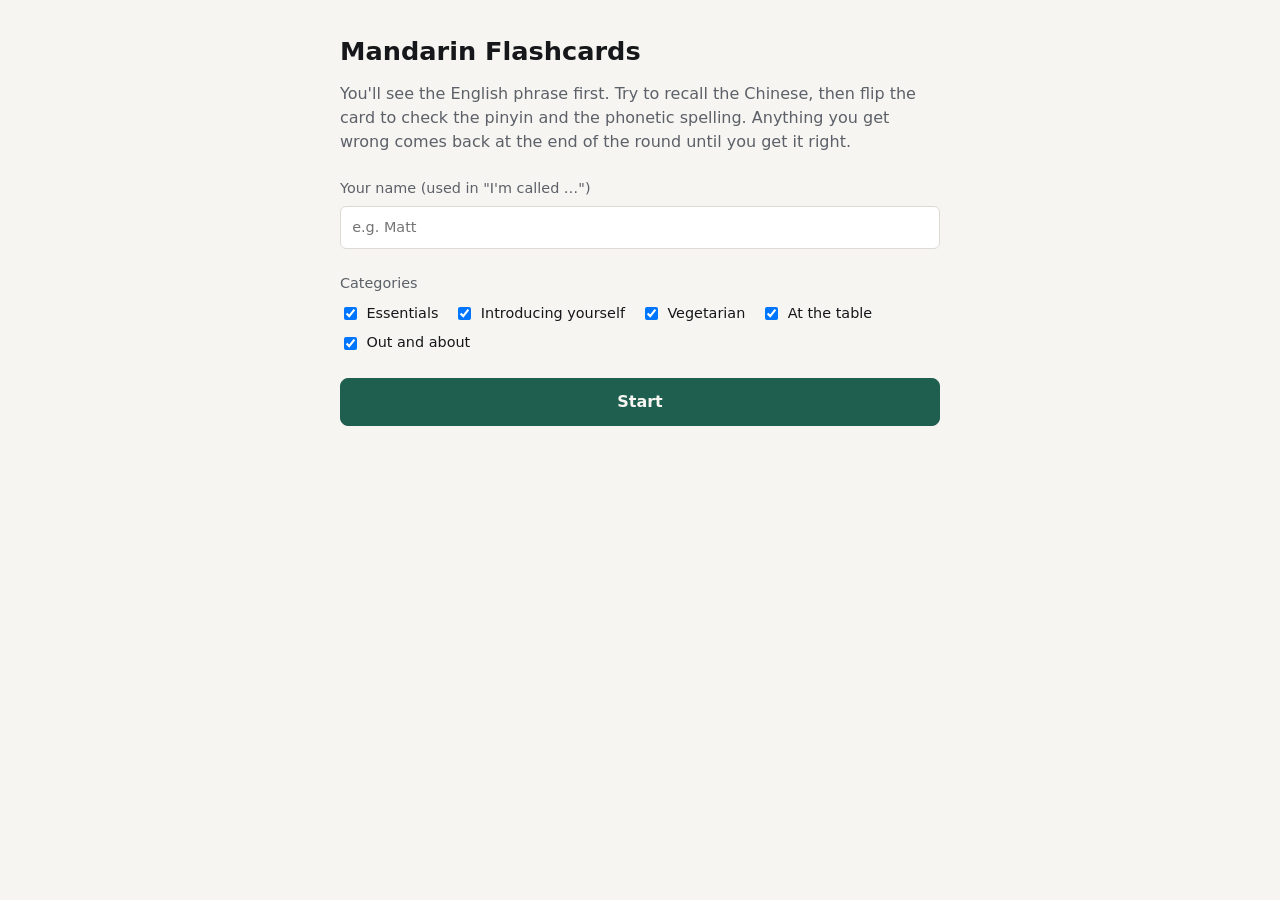
<file: index.html>
<!doctype html>
<html lang="en">
<head>
  <meta charset="utf-8">
  <meta name="viewport" content="width=device-width, initial-scale=1">
  <title>Mandarin Flashcards</title>
  <link rel="stylesheet" href="styles.css">
</head>
<body>
<main class="app">

  <section id="start" class="screen">
    <h1>Mandarin Flashcards</h1>
    <p class="lede">
      You'll see the English phrase first. Try to recall the Chinese, then flip
      the card to check the pinyin and the phonetic spelling. Anything you get
      wrong comes back at the end of the round until you get it right.
    </p>
    <label class="field">
      Your name (used in "I'm called&nbsp;…")
      <input id="name-input" type="text" placeholder="e.g. Matt" autocomplete="given-name">
    </label>
    <fieldset class="field">
      <legend>Categories</legend>
      <div id="category-list" class="categories"></div>
    </fieldset>
    <button id="start-btn" class="btn btn-primary" type="button">Start</button>
  </section>

  <section id="round" class="screen" hidden>
    <header class="status">
      <span id="progress"></span>
      <span id="tally"></span>
    </header>

    <article class="card">
      <p id="card-category" class="card-category"></p>

      <div class="card-face">
        <p class="label">English</p>
        <p id="card-english" class="english"></p>
      </div>

      <div id="answer" class="card-face answer" hidden>
        <p class="label">Chinese</p>
        <p id="card-hanzi" class="hanzi" lang="zh-CN"></p>
        <p class="label">Pinyin</p>
        <p id="card-pinyin" class="pinyin"></p>
        <p class="label">Phonetic</p>
        <p id="card-phonetic" class="phonetic"></p>
        <p id="card-note" class="note" hidden></p>
        <p id="card-screen-hint" class="note" hidden>Best shown on screen rather than spoken.</p>
      </div>
    </article>

    <div class="controls">
      <button id="flip-btn" class="btn btn-primary" type="button">Show answer</button>
      <div id="grade" class="grade" hidden>
        <button id="wrong-btn" class="btn btn-wrong" type="button">Got it wrong</button>
        <button id="right-btn" class="btn btn-right" type="button">Got it right</button>
      </div>
    </div>

    <p class="hint">Space or Enter flips &middot; 1 = wrong &middot; 2 = right</p>
    <button id="quit-btn" class="btn btn-quiet" type="button">End round</button>
  </section>

  <section id="done" class="screen" hidden>
    <h1>Round complete</h1>
    <p id="summary" class="lede"></p>
    <ul id="missed-list" class="missed"></ul>
    <button id="again-btn" class="btn btn-primary" type="button">Go again</button>
  </section>

</main>
<script src="phrases.js"></script>
<script src="app.js"></script>
</body>
</html>
</file>
<file: styles.css>
:root {
  color-scheme: light dark;
  --bg: #f6f5f1;
  --surface: #ffffff;
  --ink: #16171a;
  --ink-soft: #5c6068;
  --line: #dcdad3;
  --accent: #1f5f4f;
  --right: #1f5f4f;
  --wrong: #9b3226;
}

@media (prefers-color-scheme: dark) {
  :root {
    --bg: #17181b;
    --surface: #212328;
    --ink: #ececed;
    --ink-soft: #a2a6ad;
    --line: #34373d;
    --accent: #63b79f;
    --right: #63b79f;
    --wrong: #e08277;
  }
}

* { box-sizing: border-box; }

body {
  margin: 0;
  background: var(--bg);
  color: var(--ink);
  font: 16px/1.5 system-ui, -apple-system, "Segoe UI", Roboto, sans-serif;
}

.app {
  max-width: 40rem;
  margin: 0 auto;
  padding: 2rem 1.25rem 4rem;
}

h1 { font-size: 1.6rem; margin: 0 0 0.75rem; }

.lede { color: var(--ink-soft); margin: 0 0 1.5rem; }

.field {
  display: block;
  border: 0;
  padding: 0;
  margin: 0 0 1.5rem;
  color: var(--ink-soft);
  font-size: 0.9rem;
}

.field legend { padding: 0; margin-bottom: 0.5rem; }

#name-input {
  display: block;
  width: 100%;
  margin-top: 0.4rem;
  padding: 0.6rem 0.7rem;
  font: inherit;
  color: var(--ink);
  background: var(--surface);
  border: 1px solid var(--line);
  border-radius: 6px;
}

.categories { display: flex; flex-wrap: wrap; gap: 0.5rem 1rem; }

.categories label {
  display: flex;
  align-items: center;
  gap: 0.4rem;
  color: var(--ink);
}

.status {
  display: flex;
  justify-content: space-between;
  color: var(--ink-soft);
  font-size: 0.9rem;
  margin-bottom: 0.75rem;
}

.card {
  background: var(--surface);
  border: 1px solid var(--line);
  border-radius: 12px;
  padding: 1.5rem;
  min-height: 16rem;
}

.card-category {
  margin: 0 0 1rem;
  font-size: 0.75rem;
  letter-spacing: 0.08em;
  text-transform: uppercase;
  color: var(--ink-soft);
}

.label {
  margin: 0 0 0.15rem;
  font-size: 0.7rem;
  letter-spacing: 0.08em;
  text-transform: uppercase;
  color: var(--ink-soft);
}

.english { margin: 0 0 1rem; font-size: 1.5rem; font-weight: 600; }

.answer { border-top: 1px solid var(--line); padding-top: 1rem; }

.hanzi { margin: 0 0 1rem; font-size: 2rem; line-height: 1.3; }
.pinyin { margin: 0 0 1rem; font-size: 1.25rem; }
.phonetic { margin: 0 0 1rem; font-size: 1.25rem; font-style: italic; }

.note {
  margin: 1rem 0 0;
  padding-top: 0.75rem;
  border-top: 1px solid var(--line);
  color: var(--ink-soft);
  font-size: 0.9rem;
}

.controls { margin-top: 1.25rem; }

.grade { display: flex; gap: 0.75rem; }

.btn {
  font: inherit;
  padding: 0.7rem 1.1rem;
  border-radius: 8px;
  border: 1px solid var(--line);
  background: var(--surface);
  color: var(--ink);
  cursor: pointer;
}

.btn:hover { border-color: var(--ink-soft); }

.btn-primary {
  width: 100%;
  background: var(--accent);
  border-color: var(--accent);
  color: var(--bg);
  font-weight: 600;
}

.grade .btn { flex: 1; font-weight: 600; }
.btn-right { color: var(--right); border-color: var(--right); }
.btn-wrong { color: var(--wrong); border-color: var(--wrong); }

.btn-quiet {
  display: block;
  margin: 2rem auto 0;
  border: 0;
  background: none;
  color: var(--ink-soft);
  text-decoration: underline;
  padding: 0.25rem;
}

.hint {
  margin: 1rem 0 0;
  text-align: center;
  color: var(--ink-soft);
  font-size: 0.8rem;
}

.missed { padding-left: 1.1rem; color: var(--ink-soft); margin-bottom: 1.5rem; }
.missed li { margin-bottom: 0.35rem; }
.missed strong { color: var(--ink); font-weight: 600; }

.btn:disabled { opacity: 0.5; cursor: not-allowed; }
</file>
